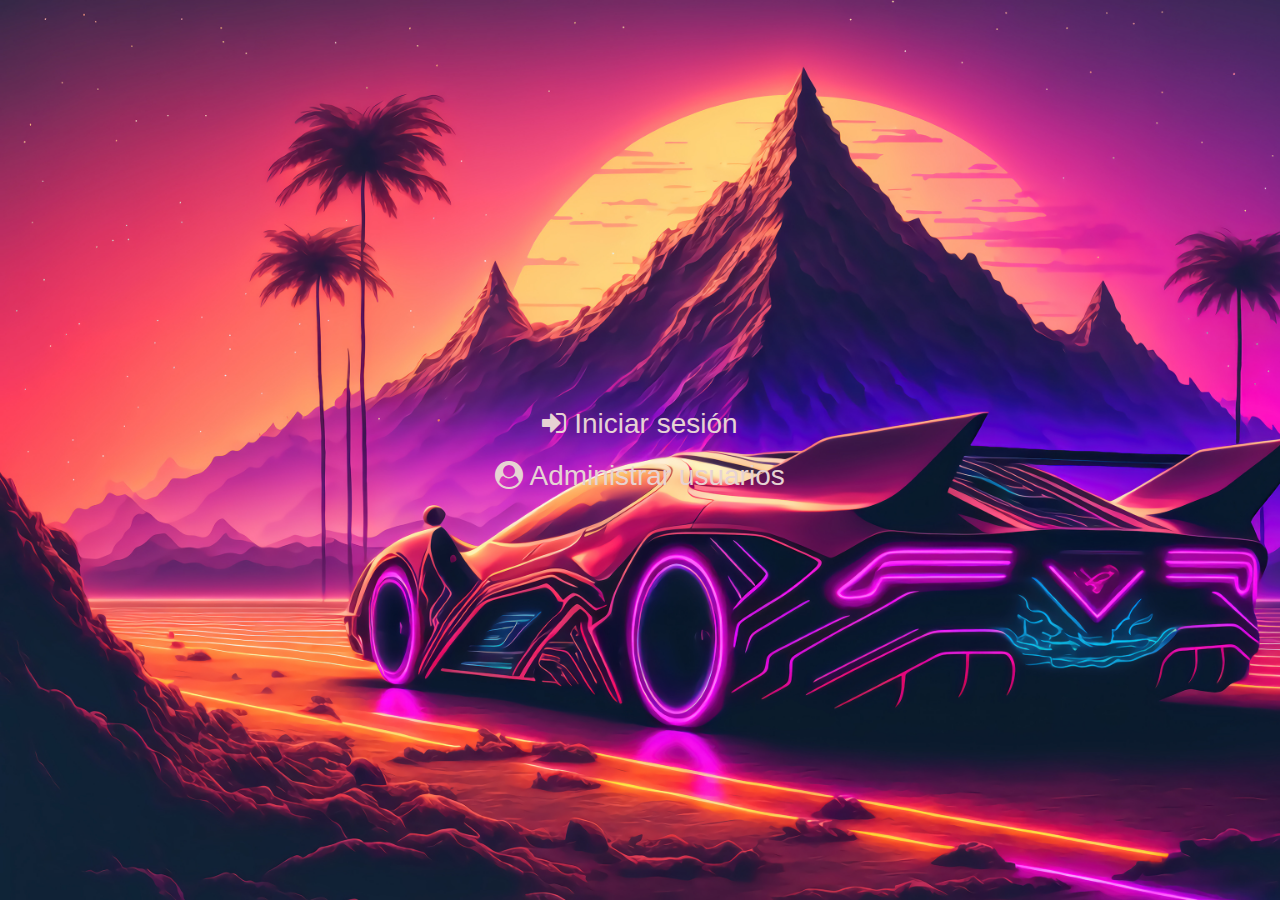
<file: index.html>
<!DOCTYPE html>
<html>
<head>
    <title id="titulo">Firebase</title>
    <link rel="stylesheet" href="index.css">
    <link rel="stylesheet" href="https://cdnjs.cloudflare.com/ajax/libs/font-awesome/4.7.0/css/font-awesome.min.css">
    
</head>
<body>
    <div id="botones">
        <button onclick="window.location.href = 'login.html'">
            <i class="fa fa-sign-in" aria-hidden="true"></i> Iniciar sesión
        </button>
        <button onclick="window.location.href = 'administrar.html'">
            <i class="fa fa-user-circle" aria-hidden="true"></i> Administrar usuarios
        </button>
    </div>
    
</body>
</html>
</file>
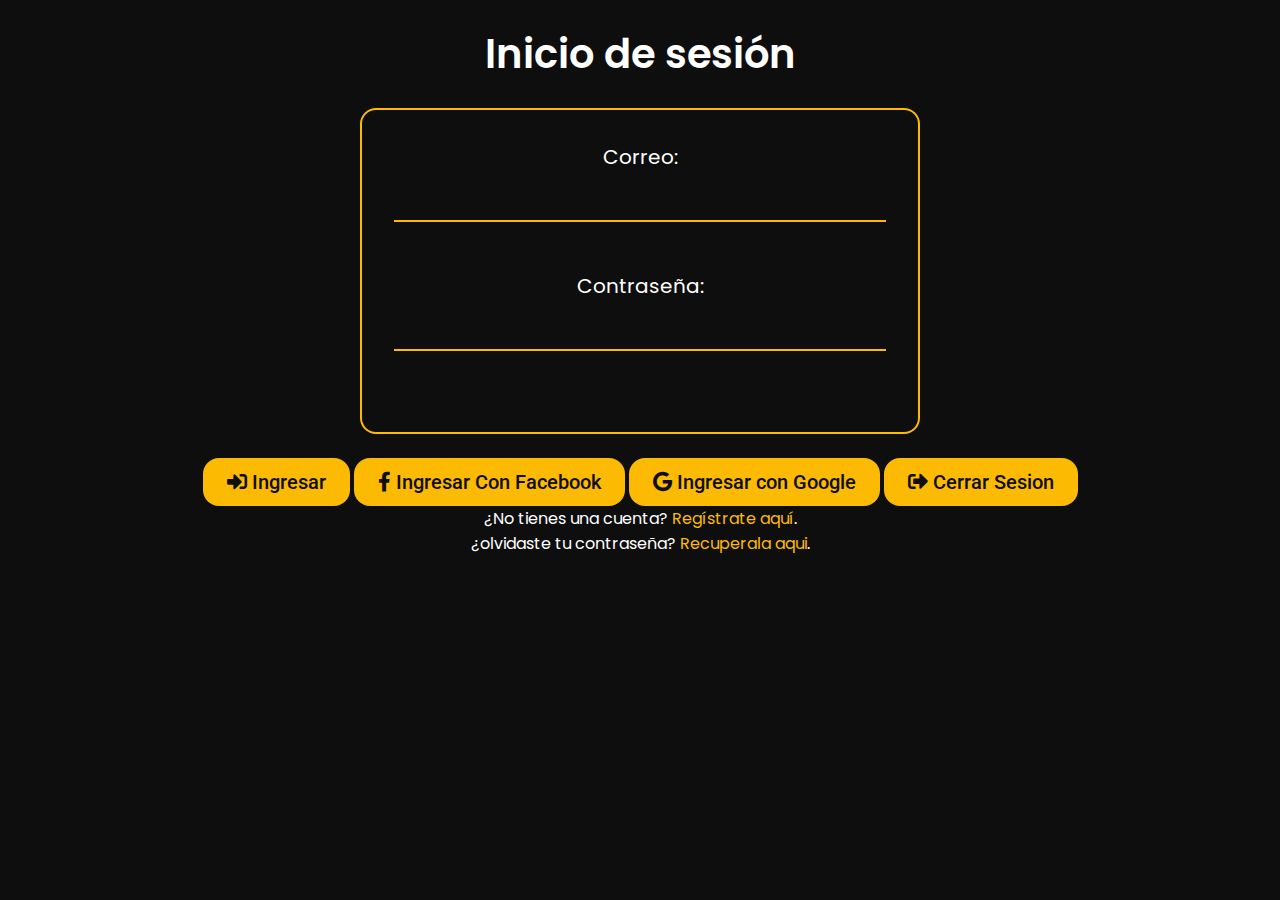
<file: login.html>
<!DOCTYPE html>
<html>
<head>
    <link href="login.css" rel="stylesheet" type="text/css"/>
    <link rel="stylesheet" href="https://cdnjs.cloudflare.com/ajax/libs/font-awesome/4.7.0/css/font-awesome.min.css">
    <link rel="stylesheet" href="https://cdnjs.cloudflare.com/ajax/libs/font-awesome/4.7.0/css/font-awesome.min.css">
    <link rel="stylesheet" href="https://cdnjs.cloudflare.com/ajax/libs/font-awesome/5.15.3/css/all.min.css">
	<title>Formulario de inicio de sesión</title>
</head>
<body>
	<h2>Inicio de sesión</h2>
	<form>
        <label for="username">Correo:</label>
        <input type="text" id="emaillog" name="username" required>
        <br>
        <label for="password">Contraseña:</label>
        <input type="password" id="passwordlog" name="password" required>
        <br>
      </form>
      <center>
        <button type="submit" id="login"><i class="fas fa-sign-in-alt"></i> Ingresar</button>
        <button type="submit" id="fa-facebook"><i class="fab fa-facebook-f"></i> Ingresar Con Facebook</button>
        <button type="submit" id="login-google"><i class="fab fa-google"></i> Ingresar con Google</button>
        <button type="submit" id="cerrar"><i class="fas fa-sign-out-alt"></i> Cerrar Sesion</button>
        <p>¿No tienes una cuenta? <a href="/registro.html">Regístrate aquí</a>.</p>
      </center>
        <p id="recuperar">¿olvidaste tu contraseña? <a href="/recuperar.html">Recuperala aqui</a>.</p>
</body>
<script type="module" src="/login.js"></script>
</html>
</file>
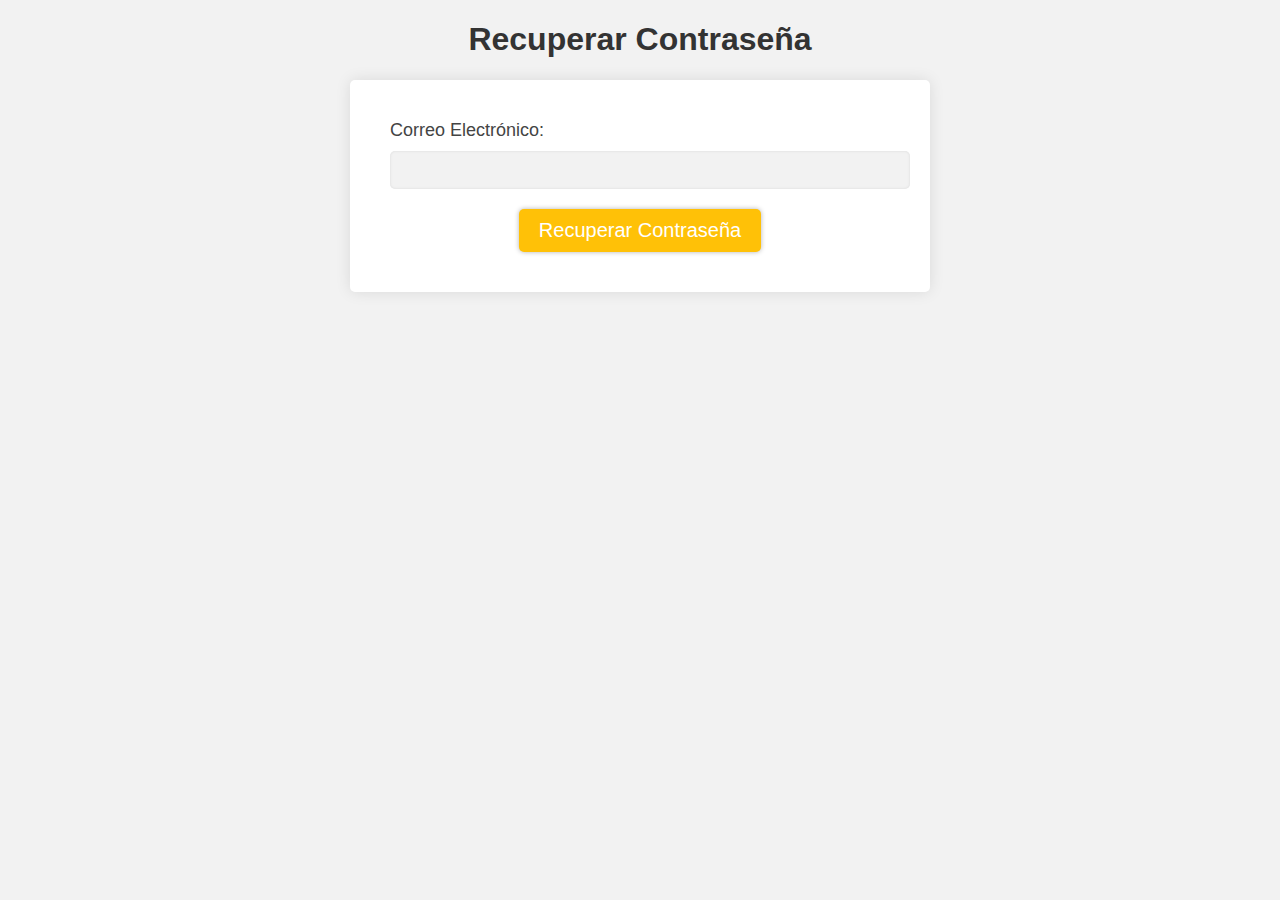
<file: recuperar.html>
<!DOCTYPE html>
<html>
<head>
    
    <link rel="stylesheet" href="recuperar.css">
</head>
<body>
    <h1 id="titulo">Recuperar Contraseña</h1>

    <form>
        <label for="email">Correo Electrónico:</label>
        <input type="email" id="recuperar name="email" required>

        <button type="submit">Recuperar Contraseña</button>
    </form>

    <script>
        
    </script>
</body>
</html>
</file>
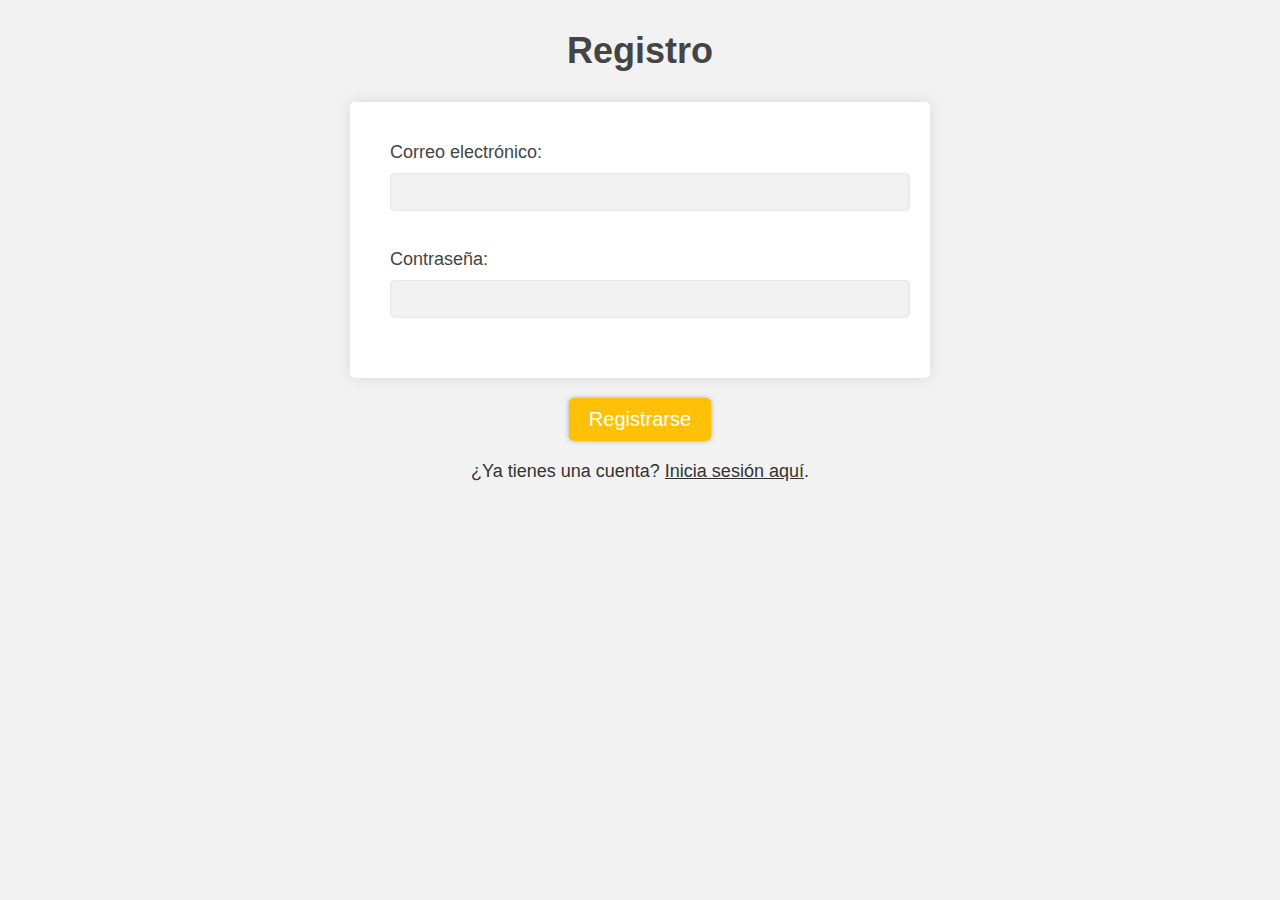
<file: registro.html>
<!DOCTYPE html>
<html>
<head>
	<link href="registro.css" rel="stylesheet" type="text/css"/>
	<title>Formulario de registro</title>
</head>
<body>
	<h2>Registro</h2>
	<form>
		<label for="email">Correo electrónico:</label>
		<input type="email" id="emailreg" name="email" required>
		<br>
		<label for="password">Contraseña:</label>
		<input type="password" id="passwordreg" name="password" required>
		
	</form>
    <button type="submit" id="registro">Registrarse</button>
    <p>¿Ya tienes una cuenta? <a href="login.html">Inicia sesión aquí</a>.</p>
</body>
<script type="module" src="/registro.js"></script>
</html>
</file>
<file: index.css>
/* Fuentes */
@import url('https://fonts.googleapis.com/css2?family=Poppins:wght@400;500;600&display=swap');
@import url('https://fonts.googleapis.com/css2?family=Roboto:wght@300;400&display=swap');

/* Colores */
:root {
    --color-fondo: #0e0e0e;
    --color-borde: #fcba03;
    --color-texto: #ffffff;
    --color-placeholder: #b5b5b5;
    --color-boton: #fcba03;
    --color-boton-hover: #d6a002;
    --color-boton-texto: #0e0e0e;
    --color-link: #fcba03;
    --color-link-hover: #d6a002;
}

/* Estilos generales */
* {
    box-sizing: border-box;
    margin: 0;
    padding: 0;
}

body {
    font-family: 'Poppins', sans-serif;
    background-color: var(--color-fondo);
    color: var(--color-texto);
}

h2 {
    font-weight: 600;
    font-size: 2.5rem;
    text-align: center;
    margin: 1.5rem 0;
}

a {
    color: var(--color-link);
    text-decoration: none;
    transition: color 0.2s ease-in-out;
}

a:hover {
    color: var(--color-link-hover);
}

/* Estilos del formulario */
form {
    display: flex;
    flex-direction: column;
    align-items: center;
    justify-content: center;
    margin: 0 auto;
    padding: 2rem;
    border: 2px solid var(--color-borde);
    border-radius: 1rem;
    max-width: 35rem;
}

label {
    font-size: 1.25rem;
    margin-bottom: 0.5rem;
}

input[type='text'],
input[type='password'] {
    background-color: transparent;
    border: none;
    border-bottom: 2px solid var(--color-borde);
    color: var(--color-texto);
    font-family: 'Roboto', sans-serif;
    font-size: 1.25rem;
    padding: 0.5rem;
    margin-bottom: 1.5rem;
    width: 100%;
}

input[type='text']:focus,
input[type='password']:focus {
    outline: none;
    border-color: var(--color-boton);
}

input[type='text']::placeholder,
input[type='password']::placeholder {
    color: var(--color-placeholder);
    font-family: 'Roboto', sans-serif;
    font-size: 1.25rem;
}

button[type='submit'] {
    background-color: var(--color-boton);
    border: none;
    border-radius: 1rem;
    color: var(--color-boton-texto);
    cursor: pointer;
    font-family: 'Roboto', sans-serif;
    font-size: 1.25rem;
    font-weight: 500;
    margin-top: 1.5rem;
    padding: 0.75rem 1.5rem;
    transition: background-color 0.2s ease-in-out;
}

button[type='submit']:hover {
    background-color: var(--color-boton-hover);
}

/* Estilos para pantallas pequeñas */
@media screen and (max-width: 600px) {
    form {
        max-width: none;
    }
}

#recuperar {
        text-align: center;
}
#titulo {
    text-align: center;
}

#botones {
    display: flex;
    flex-direction: column;
    align-items: center;
    justify-content: center;
}

#botones button {
    font-size: 1.75rem; /* 75% más grande que el tamaño de fuente base */
}

#botones {
    display: flex;
    justify-content: center;
    align-items: center;
    height: 100vh;
    gap: 20px;
}
body {
    background-image: url('fondo.jpg');
    background-repeat: no-repeat;
    background-attachment: fixed;
    background-size: cover;
}
button {
    background: transparent;
    border: none;
    color: #e7d3d3; 
}
</file>
<file: login.css>
/* Fuentes */
@import url('https://fonts.googleapis.com/css2?family=Poppins:wght@400;500;600&display=swap');
@import url('https://fonts.googleapis.com/css2?family=Roboto:wght@300;400&display=swap');

/* Colores */
:root {
  --color-fondo: #0e0e0e;
  --color-borde: #fcba03;
  --color-texto: #ffffff;
  --color-placeholder: #b5b5b5;
  --color-boton: #fcba03;
  --color-boton-hover: #d6a002;
  --color-boton-texto: #0e0e0e;
  --color-link: #fcba03;
  --color-link-hover: #d6a002;
}

/* Estilos generales */
* {
  box-sizing: border-box;
  margin: 0;
  padding: 0;
}

body {
  font-family: 'Poppins', sans-serif;
  background-color: var(--color-fondo);
  color: var(--color-texto);
}

h2 {
  font-weight: 600;
  font-size: 2.5rem;
  text-align: center;
  margin: 1.5rem 0;
}

a {
  color: var(--color-link);
  text-decoration: none;
  transition: color 0.2s ease-in-out;
}

a:hover {
  color: var(--color-link-hover);
}

/* Estilos del formulario */
form {
  display: flex;
  flex-direction: column;
  align-items: center;
  justify-content: center;
  margin: 0 auto;
  padding: 2rem;
  border: 2px solid var(--color-borde);
  border-radius: 1rem;
  max-width: 35rem;
}

label {
  font-size: 1.25rem;
  margin-bottom: 0.5rem;
}

input[type='text'],
input[type='password'] {
  background-color: transparent;
  border: none;
  border-bottom: 2px solid var(--color-borde);
  color: var(--color-texto);
  font-family: 'Roboto', sans-serif;
  font-size: 1.25rem;
  padding: 0.5rem;
  margin-bottom: 1.5rem;
  width: 100%;
}

input[type='text']:focus,
input[type='password']:focus {
  outline: none;
  border-color: var(--color-boton);
}

input[type='text']::placeholder,
input[type='password']::placeholder {
  color: var(--color-placeholder);
  font-family: 'Roboto', sans-serif;
  font-size: 1.25rem;
}

button[type='submit'] {
  background-color: var(--color-boton);
  border: none;
  border-radius: 1rem;
  color: var(--color-boton-texto);
  cursor: pointer;
  font-family: 'Roboto', sans-serif;
  font-size: 1.25rem;
  font-weight: 500;
  margin-top: 1.5rem;
  padding: 0.75rem 1.5rem;
  transition: background-color 0.2s ease-in-out;
}

button[type='submit']:hover {
  background-color: var(--color-boton-hover);

}

/* Estilos para pantallas pequeñas */
@media screen and (max-width: 600px) {
  form {
    max-width: none;
  }
}
#recuperar {
    text-align: center;
}
</file>
<file: recuperar.css>
/* Estilos generales */
body {
    font-family: Arial, sans-serif;
    font-size: 16px;
    background-color: #F2F2F2;
    color: #333;
}

h2 {
    text-align: center;
    font-size: 36px;
    margin: 30px 0;
    color: #444;
}

form {
    max-width: 500px;
    margin: 0 auto;
    background-color: #fff;
    padding: 40px;
    box-shadow: 0px 0px 15px rgba(0, 0, 0, 0.1);
    border-radius: 5px;
}

label {
    display: block;
    font-size: 18px;
    margin-bottom: 10px;
    color: #444;
}

input[type="text"],
input[type="email"],
input[type="password"] {
    display: block;
    width: 100%;
    padding: 10px;
    font-size: 16px;
    border: none;
    border-radius: 5px;
    background-color: #F2F2F2;
    margin-bottom: 20px;
    box-shadow: inset 0px 0px 3px rgba(0, 0, 0, 0.1);
    color: #333;
}

button[type="submit"] {
    display: block;
    margin: 20px auto 0;
    padding: 10px 20px;
    font-size: 20px;
    color: #fff;
    background-color: #FFC107;
    border: none;
    border-radius: 5px;
    box-shadow: 0px 0px 5px rgba(0, 0, 0, 0.3);
    cursor: pointer;
}

button[type="submit"]:hover {
    background-color: #F57F17;
}

a {
    color: #333;
}

a:hover {
    color: #444;
}

p {
    margin-top: 20px;
    font-size: 18px;
    text-align: center;
}

/* Estilos específicos del formulario de recuperación */
#email:focus {
    background-color: #fff;
    box-shadow: 0px 0px 3px rgba(0, 0, 0, 0.3);
}

#email:invalid {
    border-color: #F44336;
}

#email:valid {
    border-color: #4CAF50;
}
#titulo {
    text-align: center;
}
</file>
<file: registro.css>
/* Estilos generales */
body {
	font-family: Arial, sans-serif;
	font-size: 16px;
	background-color: #F2F2F2;
	color: #333;
}

h2 {
	text-align: center;
	font-size: 36px;
	margin: 30px 0;
	color: #444;
}

form {
	max-width: 500px;
	margin: 0 auto;
	background-color: #fff;
	padding: 40px;
	box-shadow: 0px 0px 15px rgba(0, 0, 0, 0.1);
	border-radius: 5px;
}

label {
	display: block;
	font-size: 18px;
	margin-bottom: 10px;
	color: #444;
}

input[type="text"],
input[type="email"],
input[type="password"] {
	display: block;
	width: 100%;
	padding: 10px;
	font-size: 16px;
	border: none;
	border-radius: 5px;
	background-color: #F2F2F2;
	margin-bottom: 20px;
	box-shadow: inset 0px 0px 3px rgba(0, 0, 0, 0.1);
	color: #333;
}

button[type="submit"] {
	display: block;
	margin: 20px auto 0;
	padding: 10px 20px;
	font-size: 20px;
	color: #fff;
	background-color: #FFC107;
	border: none;
	border-radius: 5px;
	box-shadow: 0px 0px 5px rgba(0, 0, 0, 0.3);
	cursor: pointer;
}

button[type="submit"]:hover {
	background-color: #F57F17;
}

a {
	color: #333;
}

a:hover {
	color: #444;
}

p {
	margin-top: 20px;
	font-size: 18px;
	text-align: center;
}

/* Estilos específicos del formulario de registro */
#username:focus,
#email:focus,
#password:focus,
#password_confirm:focus {
	background-color: #fff;
	box-shadow: 0px 0px 3px rgba(0, 0, 0, 0.3);
}

#username:invalid,
#email:invalid,
#password:invalid,
#password_confirm:invalid {
	border-color: #F44336;
}

#username:valid,
#email:valid,
#password:valid,
#password_confirm:valid {
	border-color: #4CAF50;
}

#password_confirm {
	margin-bottom: 40px;
}
</file>
